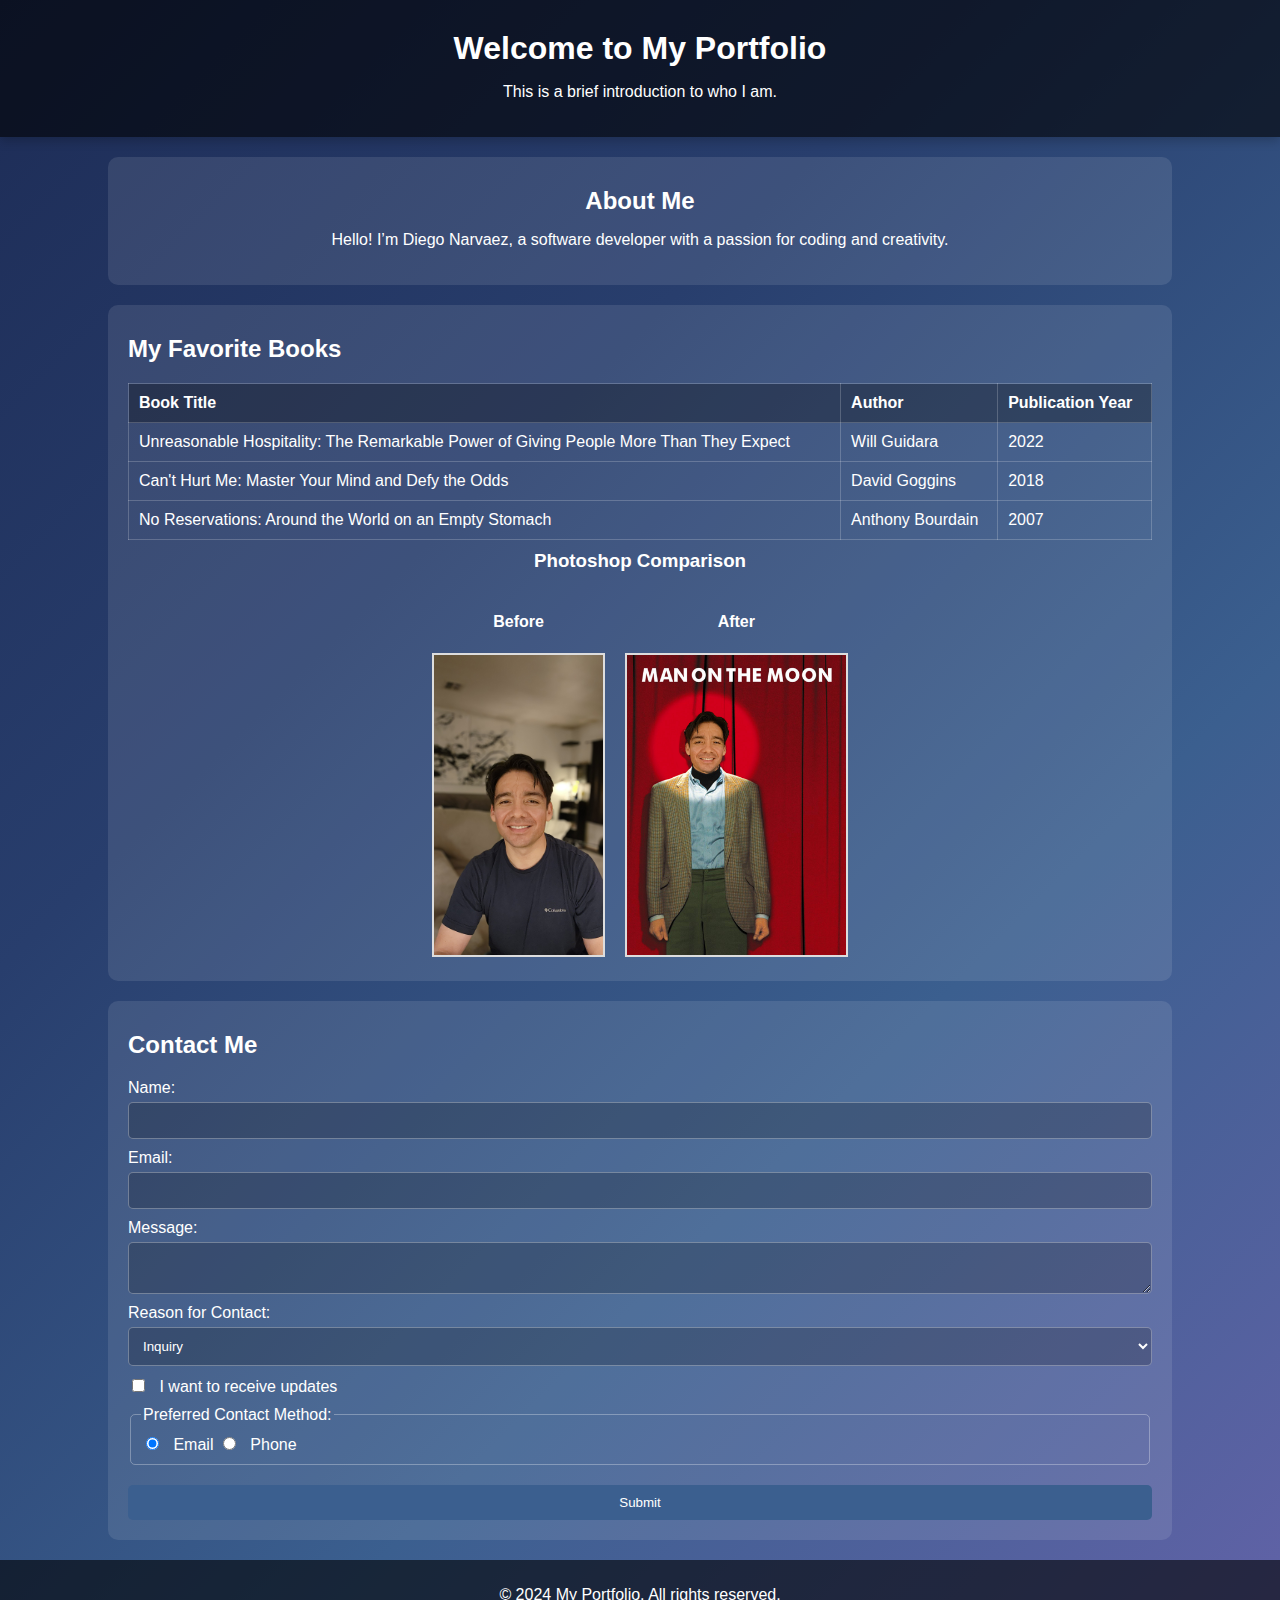
<file: FinalWebsite/index.html>
<!DOCTYPE html>
<html lang="en">

<head>
    <meta charset="UTF-8">
    <meta name="viewport" content="width=device-width, initial-scale=1.0">
    <meta http-equiv="X-UA-Compatible" content="IE=edge">
    <title>My Portfolio</title>
    <link rel="stylesheet" href="style.css">
</head>

<body>
    <!-- Header Section -->
    <header>
        <h1>Welcome to My Portfolio</h1>
        <p>This is a brief introduction to who I am.</p>
    </header>

    <!-- About Section -->
    <section id="about">
        <h2>About Me</h2>
        <p>Hello! I’m Diego Narvaez, a software developer with a passion for coding and creativity.</p>
    </section>

    <!-- Portfolio Gallery Section -->
    <section id="portfolio">
        <h2>My Favorite Books</h2>
        <table>
            <tr>
                <th>Book Title</th>
                <th>Author</th>
                <th>Publication Year</th>
            </tr>
            <tr>
                <td>Unreasonable Hospitality: The Remarkable Power of Giving People More Than They Expect</td>
                <td>Will Guidara</td>
                <td>2022</td>
            </tr>
            <tr>
                <td>Can't Hurt Me: Master Your Mind and Defy the Odds</td>
                <td>David Goggins</td>
                <td>2018</td>
            </tr>
            <tr>
                <td>No Reservations: Around the World on an Empty Stomach</td>
                <td>Anthony Bourdain</td>
                <td>2007</td>
            </tr>
        </table>
        <!-- Image Section -->
        <!-- <div id="images">
            <h3>Photoshop Comparison</h3>
            <h3>Before and After </h3>

            <div class="image-comparison">
                <img src="images/before.jpg" alt="Before Image" class="comparison-image">
                <img src="images/after.jpg" alt="After Image" class="comparison-image">
            </div>
        </div> -->
        <div id="images">
            <h3>Photoshop Comparison</h3>
            <div class="image-comparison">
                <div class="image-wrapper">
                    <h4>Before</h4>
                    <img src="images/before.jpg" alt="Before Image" class="comparison-image">
                </div>
                <div class="image-wrapper">
                    <h4>After</h4>
                    <img src="images/after.jpg" alt="After Image" class="comparison-image">
                </div>
            </div>
        </div>
    </section>

    <!-- Contact Form Section -->
    <section id="contact">
        <h2>Contact Me</h2>
        <form action="#" method="POST">
            <label for="name">Name:</label>
            <input type="text" id="name" name="name" required>

            <label for="email">Email:</label>
            <input type="email" id="email" name="email" required>

            <label for="message">Message:</label>
            <textarea id="message" name="message" required></textarea>

            <label for="reason">Reason for Contact:</label>
            <select id="reason" name="reason">
                <option value="inquiry">Inquiry</option>
                <option value="collaboration">Collaboration</option>
                <option value="feedback">Feedback</option>
            </select>

            <label>
                <input type="checkbox" name="updates"> I want to receive updates
            </label>

            <fieldset>
                <legend>Preferred Contact Method:</legend>
                <label>
                    <input type="radio" name="contact-method" value="email" checked> Email
                </label>
                <label>
                    <input type="radio" name="contact-method" value="phone"> Phone
                </label>
            </fieldset>

            <button type="submit">Submit</button>
        </form>
    </section>

    <!-- Footer Section -->
    <footer>
        <p>&copy; 2024 My Portfolio. All rights reserved.</p>
    </footer>
</body>

</html>
</file>
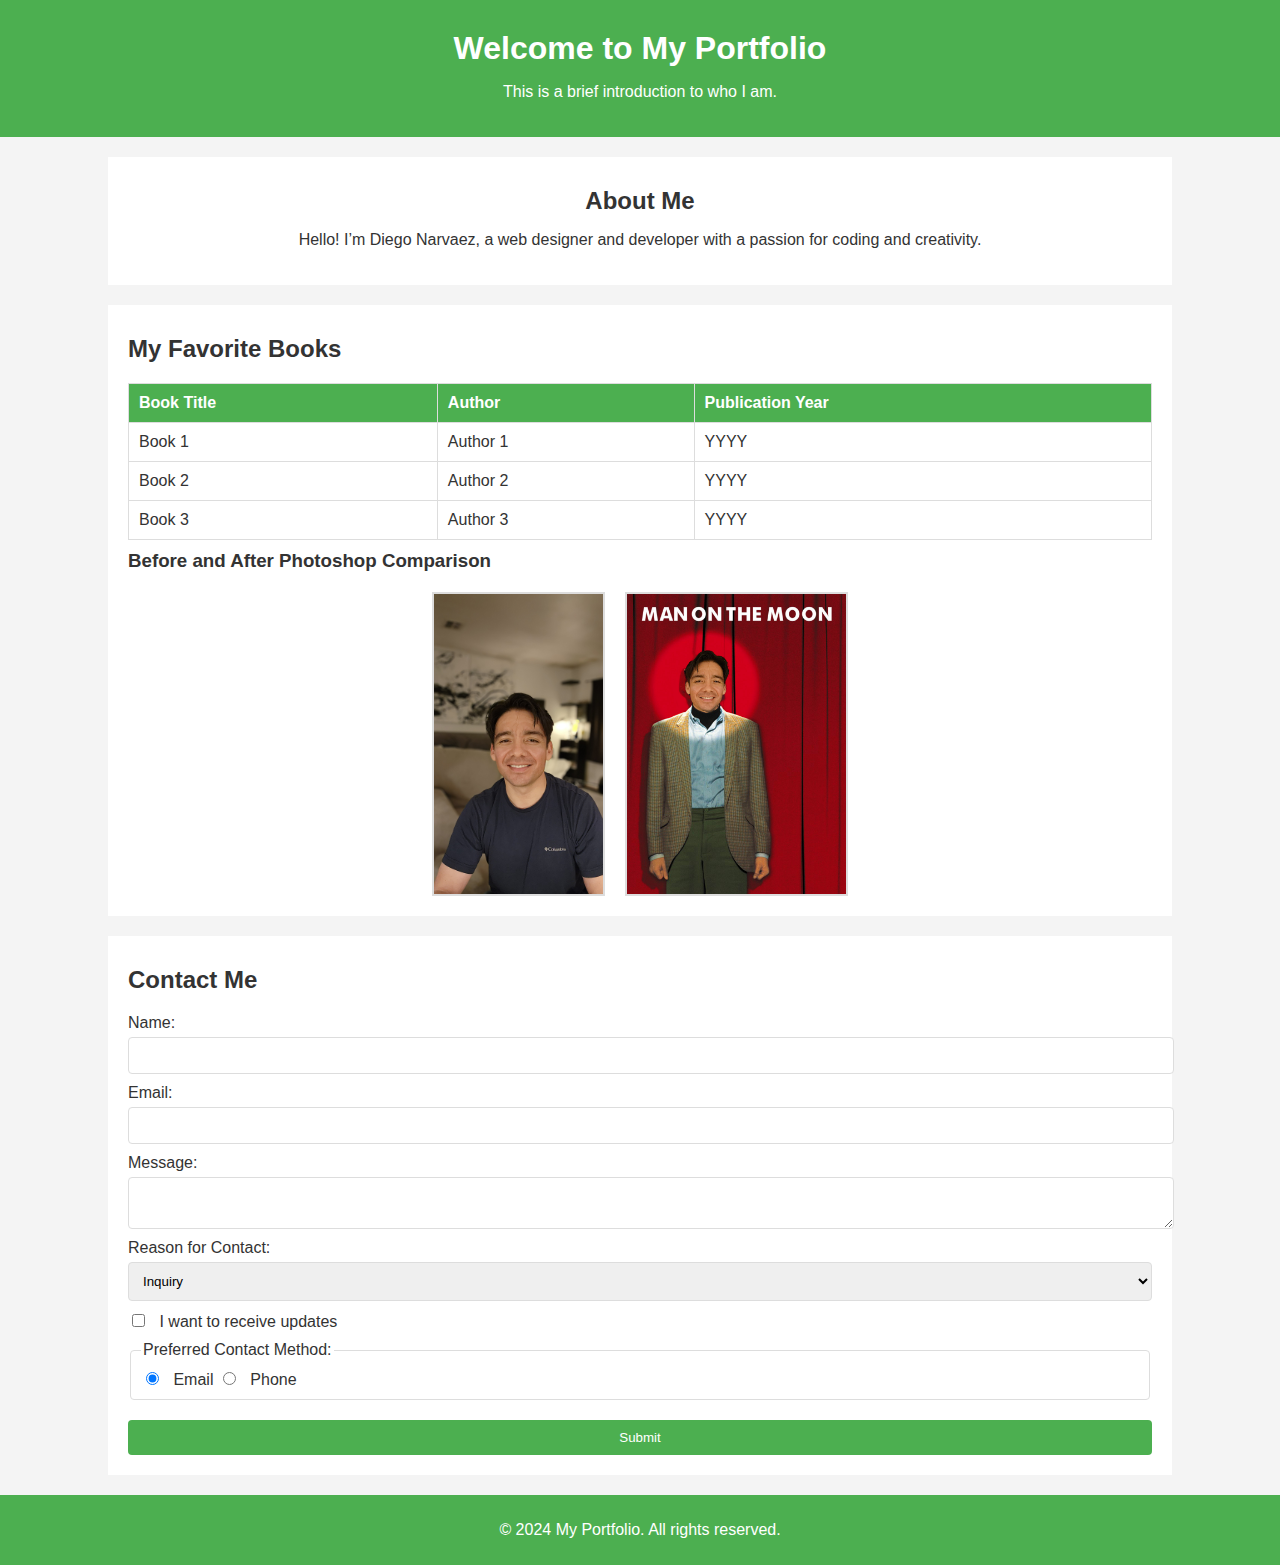
<file: Originalwebsite/index.html>
<!DOCTYPE html>
<html lang="en">

<head>
    <meta charset="UTF-8">
    <meta name="viewport" content="width=device-width, initial-scale=1.0">
    <meta http-equiv="X-UA-Compatible" content="IE=edge">
    <title>My Portfolio</title>
    <link rel="stylesheet" href="style.css">
</head>

<body>
    <!-- Header Section -->
    <header>
        <h1>Welcome to My Portfolio</h1>
        <p>This is a brief introduction to who I am.</p>
    </header>

    <!-- About Section -->
    <section id="about">
        <h2>About Me</h2>
        <p>Hello! I’m Diego Narvaez, a web designer and developer with a passion for coding and creativity.</p>
    </section>

    <!-- Portfolio Gallery Section -->
    <section id="portfolio">
        <h2>My Favorite Books</h2>
        <table>
            <tr>
                <th>Book Title</th>
                <th>Author</th>
                <th>Publication Year</th>
            </tr>
            <tr>
                <td>Book 1</td>
                <td>Author 1</td>
                <td>YYYY</td>
            </tr>
            <tr>
                <td>Book 2</td>
                <td>Author 2</td>
                <td>YYYY</td>
            </tr>
            <tr>
                <td>Book 3</td>
                <td>Author 3</td>
                <td>YYYY</td>
            </tr>
        </table>

        <!-- Image Section -->
        <div id="images">
            <h3>Before and After Photoshop Comparison</h3>
            <div class="image-comparison">
                <img src="images/before.jpg" alt="Before Image" class="comparison-image">
                <img src="images/after.jpg" alt="After Image" class="comparison-image">
            </div>
        </div>
    </section>

    <!-- Contact Form Section -->
    <section id="contact">
        <h2>Contact Me</h2>
        <form action="#" method="POST">
            <label for="name">Name:</label>
            <input type="text" id="name" name="name" required>

            <label for="email">Email:</label>
            <input type="email" id="email" name="email" required>

            <label for="message">Message:</label>
            <textarea id="message" name="message" required></textarea>

            <label for="reason">Reason for Contact:</label>
            <select id="reason" name="reason">
                <option value="inquiry">Inquiry</option>
                <option value="collaboration">Collaboration</option>
                <option value="feedback">Feedback</option>
            </select>

            <label>
                <input type="checkbox" name="updates"> I want to receive updates
            </label>

            <fieldset>
                <legend>Preferred Contact Method:</legend>
                <label>
                    <input type="radio" name="contact-method" value="email" checked> Email
                </label>
                <label>
                    <input type="radio" name="contact-method" value="phone"> Phone
                </label>
            </fieldset>

            <button type="submit">Submit</button>
        </form>
    </section>

    <!-- Footer Section -->
    <footer>
        <p>&copy; 2024 My Portfolio. All rights reserved.</p>
    </footer>
</body>

</html>
</file>
<file: FinalWebsite/style.css>
/* General styling for the entire page */
body {
    font-family: Arial, sans-serif;
    margin: 0;
    padding: 0;
    background: linear-gradient(135deg, #1d2c56, #283e6d, #3b5f8f, #6162a7);
    color: #fff;
    /* Change text color to white for contrast */
}

/* Header styling */
header {
    background-color: rgba(0, 0, 0, 0.6);
    /* Use a semi-transparent black overlay */
    color: white;
    text-align: center;
    padding: 20px 0;
    box-shadow: 0 4px 10px rgba(0, 0, 0, 0.2);
    /* Adds a shadow for depth */
}

h1,
h2,
h3 {
    margin: 10px 0;
}

/* About section styling */
#about {
    padding: 20px;
    background-color: rgba(255, 255, 255, 0.1);
    /* Slight transparency */
    margin: 20px auto;
    width: 80%;
    text-align: center;
    border-radius: 10px;
    /* Soft rounded corners */
}

/* Portfolio section styling */
#portfolio {
    padding: 20px;
    background-color: rgba(255, 255, 255, 0.1);
    /* Maintain transparency */
    margin: 20px auto;
    width: 80%;
    border-radius: 10px;
}

/* Table styling */
table {
    width: 100%;
    border-collapse: collapse;
    margin-top: 20px;
}

th,
td {
    padding: 10px;
    border: 1px solid rgba(255, 255, 255, 0.2);
    /* Lighter border */
    text-align: left;
}

th {
    background-color: rgba(0, 0, 0, 0.3);
    /* Semi-transparent dark background */
    color: white;
}

#images {
    text-align: center;
}

/* Image comparison section */
.image-comparison {
    display: flex;
    justify-content: center;
    align-items: flex-start;
    margin-top: 20px;
    gap: 20px;
}

.comparison-image {
    width: auto;
    height: 300px;
    border: 2px solid #ddd;
    object-fit: contain;
}

/* Contact form styling */
#contact {
    padding: 20px;
    background-color: rgba(255, 255, 255, 0.1);
    margin: 20px auto;
    width: 80%;
    border-radius: 10px;
}

form {
    display: flex;
    flex-direction: column;
}

label {
    margin-top: 10px;
}

input[type="text"],
input[type="email"],
textarea,
select {
    padding: 10px;
    margin-top: 5px;
    border: 1px solid rgba(255, 255, 255, 0.3);
    background-color: rgba(0, 0, 0, 0.2);
    /* Darker input background */
    color: white;
    border-radius: 5px;
}

textarea {
    resize: vertical;
}

input[type="checkbox"],
input[type="radio"] {
    margin-right: 10px;
}

fieldset {
    margin-top: 10px;
    border: 1px solid rgba(255, 255, 255, 0.3);
    padding: 10px;
    border-radius: 5px;
}

button {
    padding: 10px;
    margin-top: 20px;
    background-color: #3b5f8f;
    /* Accent color from the palette */
    color: white;
    border: none;
    border-radius: 5px;
    cursor: pointer;
}

button:hover {
    background-color: #6162a7;
    /* Darker shade on hover */
}

/* Footer styling */
footer {
    text-align: center;
    background-color: rgba(0, 0, 0, 0.6);
    color: white;
    padding: 10px 0;
    margin-top: 20px;
}
</file>
<file: Originalwebsite/style.css>
/* General styling for the entire page */
body {
    font-family: Arial, sans-serif;
    margin: 0;
    padding: 0;
    background-color: #f4f4f4;
    color: #333;
}

/* Header styling */
header {
    background-color: #4CAF50;
    color: white;
    text-align: center;
    padding: 20px 0;
}

h1,
h2,
h3 {
    margin: 10px 0;
}

/* About section styling */
#about {
    padding: 20px;
    background-color: #fff;
    margin: 20px auto;
    width: 80%;
    text-align: center;
}

/* Portfolio section styling */
#portfolio {
    padding: 20px;
    background-color: #fff;
    margin: 20px auto;
    width: 80%;
}

/* Table styling */
table {
    width: 100%;
    border-collapse: collapse;
    margin-top: 20px;
}

th,
td {
    padding: 10px;
    border: 1px solid #ddd;
    text-align: left;
}

th {
    background-color: #4CAF50;
    color: white;
}

/* Image comparison section */
.image-comparison {
    display: flex;
    justify-content: center;
    /* Centers the images horizontally */
    align-items: flex-start;
    /* Aligns the images by the top */
    margin-top: 20px;
    gap: 20px;
    /* Adds a small space between the images */
}

.comparison-image {
    width: auto;
    /* Keeps the original width */
    height: 300px;
    /* Limits the height */
    border: 2px solid #ddd;
    object-fit: contain;
    /* Ensures the image is contained within the dimensions without distortion */
}

/* Contact form styling */
#contact {
    padding: 20px;
    background-color: #fff;
    margin: 20px auto;
    width: 80%;
}

form {
    display: flex;
    flex-direction: column;
}

label {
    margin-top: 10px;
}

input[type="text"],
input[type="email"],
textarea,
select {
    padding: 10px;
    margin-top: 5px;
    border: 1px solid #ddd;
    width: 100%;
    border-radius: 4px;
}

textarea {
    resize: vertical;
}

input[type="checkbox"],
input[type="radio"] {
    margin-right: 10px;
}

fieldset {
    margin-top: 10px;
    border: 1px solid #ddd;
    padding: 10px;
    border-radius: 4px;
}

button {
    padding: 10px;
    margin-top: 20px;
    background-color: #4CAF50;
    color: white;
    border: none;
    border-radius: 4px;
    cursor: pointer;
}

button:hover {
    background-color: #45a049;
}

/* Footer styling */
footer {
    text-align: center;
    background-color: #4CAF50;
    color: white;
    padding: 10px 0;
    margin-top: 20px;
}
</file>
